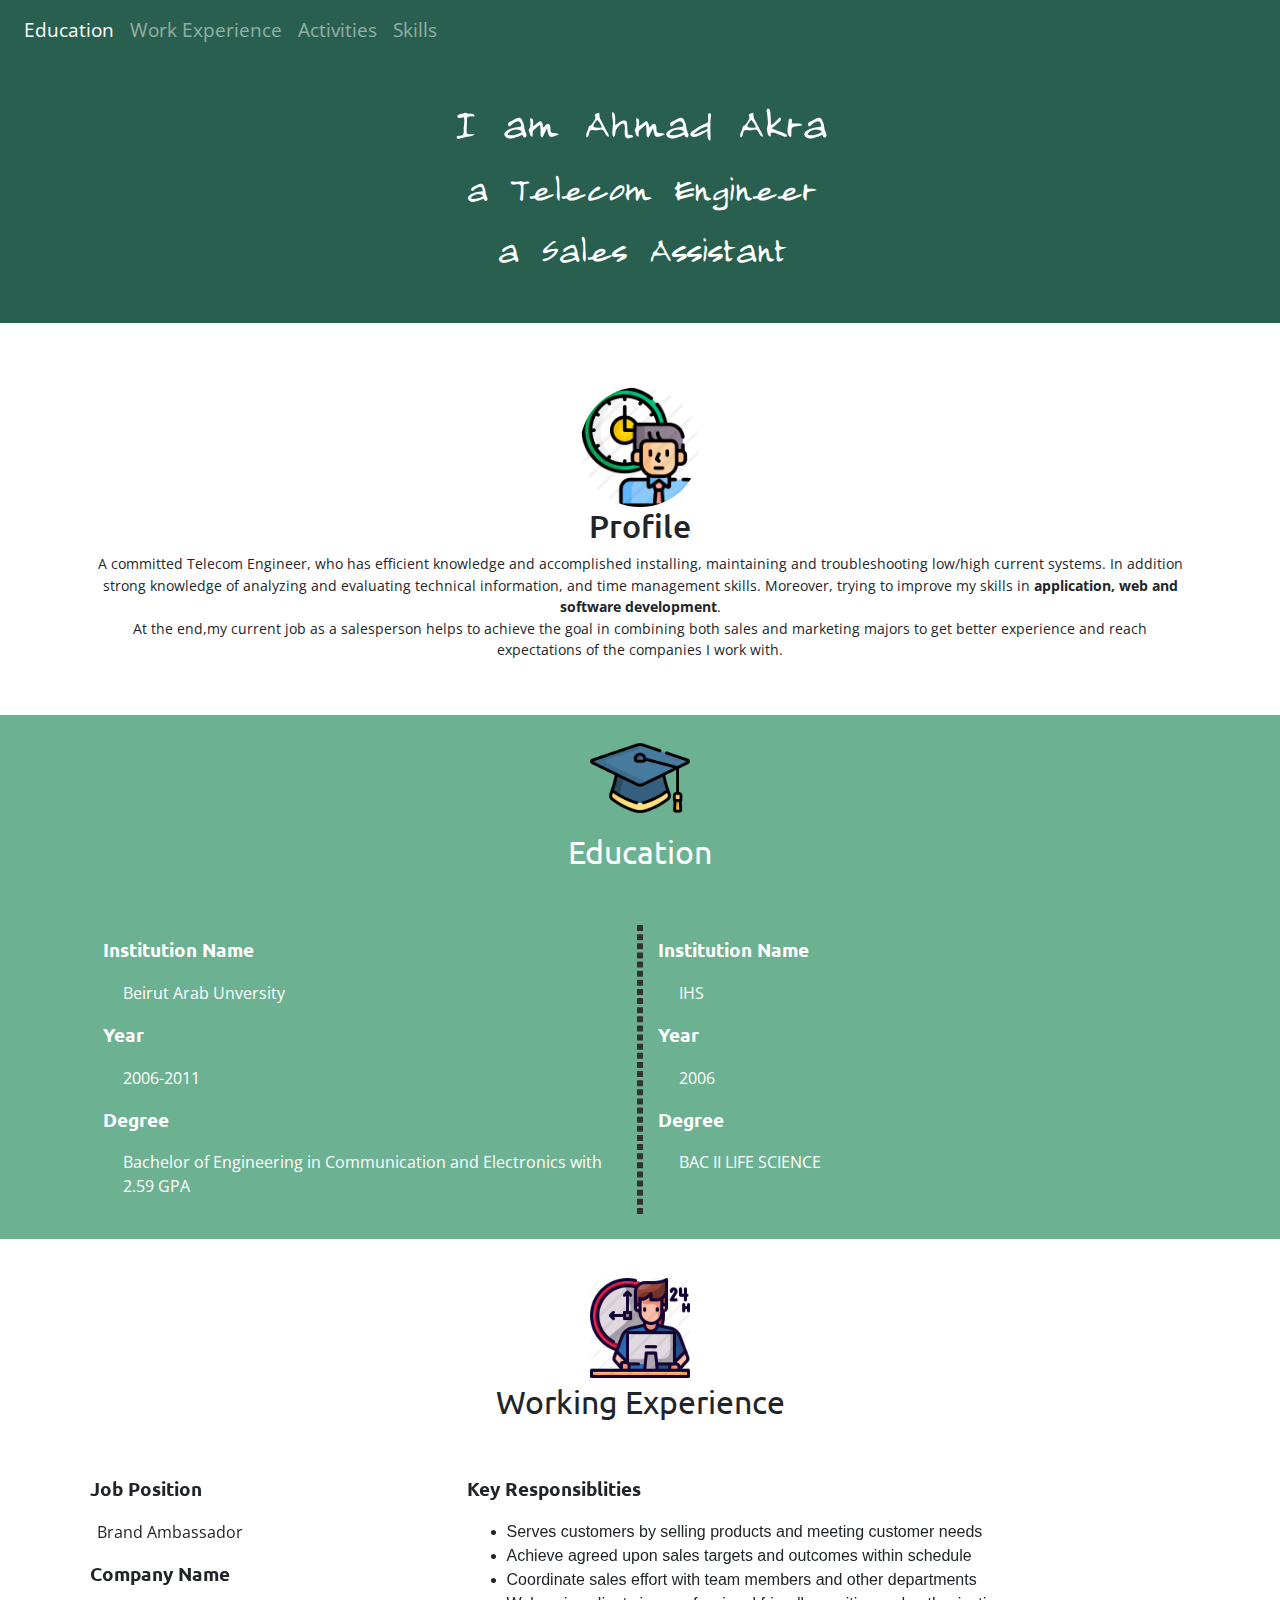
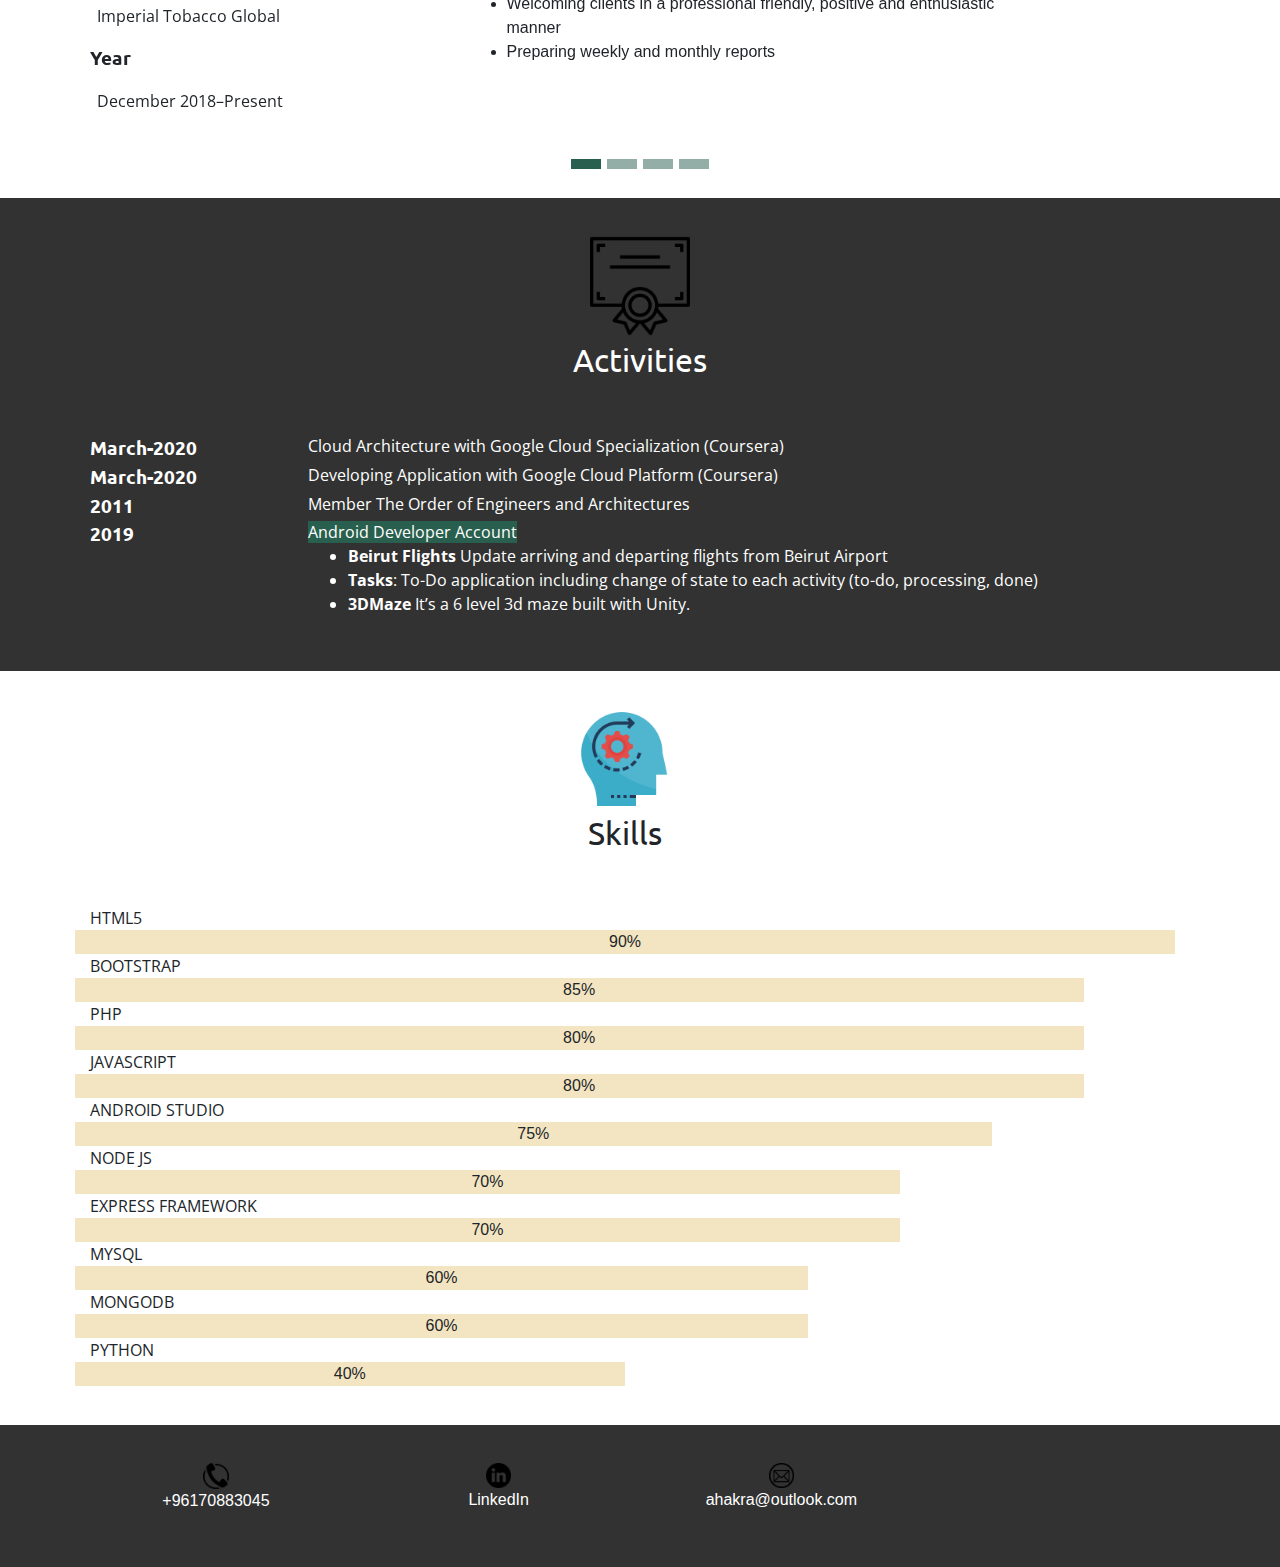
<file: index.html>
<!DOCTYPE html>
<html lang="en">
<head>
    <meta charset="UTF-8">
    <meta name="viewport" content="width=device-width, initial-scale=1.0">
    <title>Ahmad Akra CV</title>
    <link rel="stylesheet" href="https://cdnjs.cloudflare.com/ajax/libs/font-awesome/4.7.0/css/font-awesome.min.css">
    <link href="https://fonts.googleapis.com/css2?family=Calligraffitti&family=Long+Cang&family=Major+Mono+Display&family=Montserrat&family=Open+Sans&family=Ubuntu:wght@500&display=swap" rel="stylesheet">
    <link rel="stylesheet" href="css/bootstrap.css" >
    <link rel="stylesheet" href="css/stylesheet.css" >
   
    <link rel="icon"  type="image/png" href="images/favicon.png">
</head>
<body>
    <nav class="navbar navbar-expand-lg navbar-dark"id="navbar-color">
        
        <button class="navbar-toggler" type="button" data-toggle="collapse" data-target="#navbarNav" aria-controls="navbarNav" aria-expanded="false" aria-label="Toggle navigation">
          <span class="navbar-toggler-icon" style="background-color: balck;"></span>
        </button>
        <div class="collapse navbar-collapse" id="navbarNav">
          <ul class="navbar-nav">
            <li class="nav-item active">
              <a class="nav-link" href="#Education">Education <span class="sr-only">(current)</span></a>
            </li>
            <li class="nav-item">
              <a class="nav-link" href="#WorkExperience">Work Experience</a>
            </li>
            <li class="nav-item">
              <a class="nav-link" href="#Activities">Activities</a>
            </li>
            <li class="nav-item">
                <a class="nav-link" href="#Skills">Skills</a>
              </li>
       </ul>
        </div>
      </nav>   
<div class="name container-fluid">
    
    <h1>I am Ahmad Akra </h1>
    <h3>a Telecom Engineer </h3>
    <h3>a Sales Assistant </h3>

</div>

<div class="container-fluid profile">
    <img  class= "profile-image" src="images/favicon.png" alt="profile">
    <h1 class="profile-head"> Profile</h1>
    <p class="profile-description">A committed Telecom Engineer, who has efficient knowledge and 
        accomplished installing,
         maintaining and troubleshooting  low/high current systems. In addition strong knowledge of 
         analyzing and evaluating  technical information, and
            time management skills. Moreover, trying to improve my skills in<strong> application, web
            and software development</strong>.</br>At the end,my current job as a salesperson helps to achieve the goal in combining both  sales and marketing
             majors to get better experience and reach expectations 
             of the companies I work with.</p>
    </p>
</div>
<section id="Education">
<div class="container-fluid">

<div class="row education">
 

<div class="col-lg-12 education-head"> <img  class= " education-image" src="images/education.png" alt="profile" width="100px"> 
    <p>Education</p>  </div>
<div class="col-lg-6 education-uni">
    <p class="education-thead">Institution Name</p>
    <p class="education-body"> Beirut Arab Unversity</p>
    <p class="education-thead">Year</p>
    <p class="education-body">2006-2011</p>
    <p class="education-thead"> Degree</p>
    <p class="education-body">Bachelor of Engineering in Communication and Electronics with 2.59 GPA</p>
</div>
<div class="col-lg-6 education-school  ">
    <p class="education-thead">Institution Name</p>
    <p class="education-body">IHS</p>
    <p class="education-thead">Year</p>
    <p class="education-body">2006</p>
    <p class="education-thead">Degree</p>
    <p class="education-body">BAC II LIFE SCIENCE</p>
</div>
</div>
</div>
</section>

<section id="WorkExperience">
<div class="working ">
    <div class="col-lg-12 working-head">
        <img src="images/work.png" alt="work" width="100px">
        <p>Working Experience</p> </div>
    <div id="carouselExampleIndicators" class="carousel slide " data-ride="carousel"  data-interval="4000">
        <ol class="carousel-indicators">
            <li data-target="#carouselExampleIndicators" data-slide-to="0" class="active "></li>
            <li data-target="#carouselExampleIndicators" data-slide-to="1"></li>
            <li data-target="#carouselExampleIndicators" data-slide-to="2"></li>
            <li data-target="#carouselExampleIndicators" data-slide-to="3"></li>
          </ol>
       
  <div class="carousel-inner working-container">
    <div class="carousel-item active">
     <div class="row working-rows">
        <div class="col-lg-4 col-md-4">
            <p class="working-thead">Job Position</p>
            <p class="working-body">Brand Ambassador</p>
            <p class="working-thead">Company Name</p>
            <p class="working-body">Imperial Tobacco Global  </p>
            <p class="working-thead">Year</p>
            <p class="working-body">December 2018–Present</p>
        </div>
        <div class="col-lg-6 col-md-6">
            <p class="working-thead">Key Responsiblities</p>
            <ul>
                <li>Serves customers by selling products and meeting customer needs</li>
                <li>Achieve agreed upon sales targets and outcomes within schedule</li>
                <li>Coordinate sales effort with team members and other departments</li>
                <li>Welcoming clients in a professional friendly, positive and enthusiastic manner</li>
                <li>Preparing weekly and monthly reports</li>
            </ul>
        </div>
    
     </div>
    </div>
    <div class="carousel-item">
        <div class="row working-rows">
            <div class="col-lg-4 col-md-4">
                <p class="working-thead">Job Position</p>
                <p class="working-body">Sales Assistant</p>
                <p class="working-thead">Company Name</p>
                <p class="working-body">PAC </p>
                <p class="working-thead">Year</p>
                <p class="working-body">July 2016–December 2018</p>
            </div>
            <div class="col-lg-6 col-md-6">
                <p class="working-thead">Key Responsiblities</p>
                <ul>
                    <li>Serving customers by selling products and meeting customer needs</li>
                    <li>Achieving agreed upon sales targets and outcomes within schedule</li>
                </ul>
            </div>
         </div>
        </div>

    
    <div class="carousel-item no-gutters">
        
        <div class="row working-rows ">
            <div class="col-lg-4 col-md-4">
                <p class="working-thead">Job Position</p>
                <p class="working-body">Site Electrical Engineer</p>
                <p class="working-thead">Company Name</p>
                <p class="working-body">Saudi Oger</p>
                <p class="working-thead">Year</p>
                <p class="working-body">November 2011–December 2015</p>
            </div>
            <div class="col-lg-4 col-md-6">
                <p class="working-thead">Key Responsiblities</p>
                <ul>
                    <li>Installing 1st ,2nd and 3rd fix of High Current and Low
                        <ul>
                            <li>Fire alarm</li>
                            <li>Access Control</li>
                            <li>Data and Telephone</li>
                            <li>CCTV & MATV Systems</li>
                            <li>Transformers, Panel Boards,UPS & ATS</li>
                        </ul>
                    </li>
                </ul>
             </div>
             <div class="col-lg-4 col-md-4">  
                 <ul>
                <li>Checking technical designs and drawings to ensure that they are followed correctly</li>
                <li>Ensuring project packages meet agreed specifications, and/or timescales</li>
                <li>Preparing site reports and filling in other paperwork</li>
                <li>Following up Utilities</li>
                <li>Submitting BOQ</li>
                </ul>                 
            </div>

         </div>
        </div>
        <div class="carousel-item">
        
            <div class="row working-rows">
                <div class="col-lg-4 col-md-4">
                    <p class="working-thead">Job Position</p>
                    <p class="working-body">Technical Support Engineer</p>
                    <p class="working-thead">Company Name</p>
                    <p class="working-body">EKT - Katranji</p>
                    <p class="working-thead">Year</p>
                    <p class="working-body">August 2011–November 2011</p>
                </div>
                <div class="col-lg-4 col-md-4">
                    <p class="working-thead">Key Responsiblities</p>
                    <ul>
                        <li>Technical support and troubleshooter for various low current systems
                            <ul>
                                <li>Intrusion Systems</li>
                                <li>Fire Alarm</li>
                                <li>Access Contrl</li>
                                <li>Time Attendance</li>
                                <li>CCTV System</li>
                            </ul>
                        </li>
                        
                    </ul>
                </div>
                <div class="col-lg-4 col-md-4">
                    <ul>
                    <li>Identifying hardware and software solutions</li>
                    <li>Troubleshooting technical issues.</li>
                    <li>Talking customers through a series of actions to resolve a problem</li>
                    <li>Following up with clients to ensure the problem is resolved</li>
                    <li>Providing support in the form of procedural documentation</li>
                </ul>
                </div>
             </div>
            </div>

    </div>
    </div>
    </div>
  </div>
</div>
</section>
<section id="Activities">
<div class="container-fluid activities">
<div class="row">
<div class="col-lg-12 activities-head">
    <img src="images/activities.png" alt="Activities" width="100px" >
    <p>Activities</p>

</div>
<div class="col-lg-2 activities-thead">March-2020</div>
<div class="col-lg-9  activities-body">Cloud Architecture with Google Cloud Specialization (Coursera)</div>
<div class="col-lg-2 activities-thead">March-2020</div>
<div class="col-lg-9 activities-body">Developing Application with Google Cloud Platform (Coursera)</div>

<div class="col-lg-2 activities-thead">2011</div>
<div class="col-lg-9 activities-body">Member The Order of Engineers and Architectures</div>
<div class="col-lg-2 activities-thead">2019</div>
<div class="col-lg-9 activities-body">
    <a id="androiddeveloper" href="https://play.google.com/store/apps/developer?id=Ahmd+Ak">Android Developer Account</a>
            <ul>
                <li><strong>Beirut Flights</strong> Update arriving and departing flights from Beirut Airport</li>
                <li><strong>Tasks</strong>: To-Do application including change of state to each activity (to-do, processing, done)</li>
                <li><strong>3DMaze</strong>  It’s a 6 level 3d maze built with Unity.</li>
            </ul>
</div>
</div>
</div>
</section>

<section id="Skills">
<div class="row skills container-fluid">
    <div class="col-12 skills-head">
        
        <img src="images/skills.png" alt="skills" width="100px" >
        <p >Skills</p>
     </div>
      
             <div class="col-sm-10 skills-thead ">HTML5</div>
            <div class="col-sm-12 col-12 text-center " style="background-color: #f4e5c2;" >90%</div>
        
        
            <div class="col-sm-10 skills-thead ">BOOTSTRAP</div>
            <div class="col-sm-11 col-11 text-center " style="background-color: #f4e5c2;" >85%</div>
       
        
            <div class="col-sm-10 skills-thead">PHP</div>
            <div class="col-sm-11 col-11 text-center " style="background-color: #f4e5c2;" >80%</div>
        
        
            <div class="col-sm-10 skills-thead">JAVASCRIPT</div>
            <div class="col-sm-11 col-11 text-center " style="background-color: #f4e5c2;" >80%</div>
        
        
            <div class="col-sm-10 skills-thead">ANDROID STUDIO</div>
            <div class="col-sm-10 col-10 text-center " style="background-color: #f4e5c2;" >75%</div>
        
        
            <div class="col-sm-10 skills-thead ">NODE JS</div>
            <div class="col-sm-9  col-9 text-center " style="background-color: #f4e5c2;" >70%</div>
        
        
            <div class="col-sm-10 skills-thead ">EXPRESS FRAMEWORK</div>
            <div class="col-sm-9 col-9  text-center " style="background-color: #f4e5c2;" >70%</div>
        
        
            <div class="col-sm-10 skills-thead ">MYSQL</div>
            <div class="col-sm-8 col-8 text-center " style="background-color: #f4e5c2;" >60%</div>
        
        
            <div class="col-sm-10 skills-thead">MONGODB</div>
            <div class="col-sm-8 col-8 text-center " style="background-color: #f4e5c2;" >60%</div>
        
            <div class="col-sm-10 skills-thead">PYTHON</div>
            <div class="col-sm-6 col-6 text-center " style="background-color: #f4e5c2;" >40%</div>
        
    
</section>
</div>

<div class="links container-fluid">
<div class="row  ">
    <div class="col-lg-3">
      <img src="images/phone.png" alt="Snow" style="width:10%">
      <p>+96170883045</p>
    </div>
    <div class="col-lg-3">
      <img src="images/linkedin.PNG" alt="Forest" style="width:10%">
      <p><a href="https://www.linkedin.com/in/ahmad-akra-a2365137/">LinkedIn</a></p>
    </div>
    <div class="col-lg-3">
      <img src="images/mail.png" alt="Mountains" style="width:10%">
      <p><a href="mailto:ahakra@outlook.com">ahakra@outlook.com</a></p>
    </div>
  </div> 
</div>
<script src="js/jquery-3.3.1.min.js"></script>
<script src="js/popper.min.js"></script>
<script src="js/bootstrap.min.js"></script>   
</body>
</html>
</file>
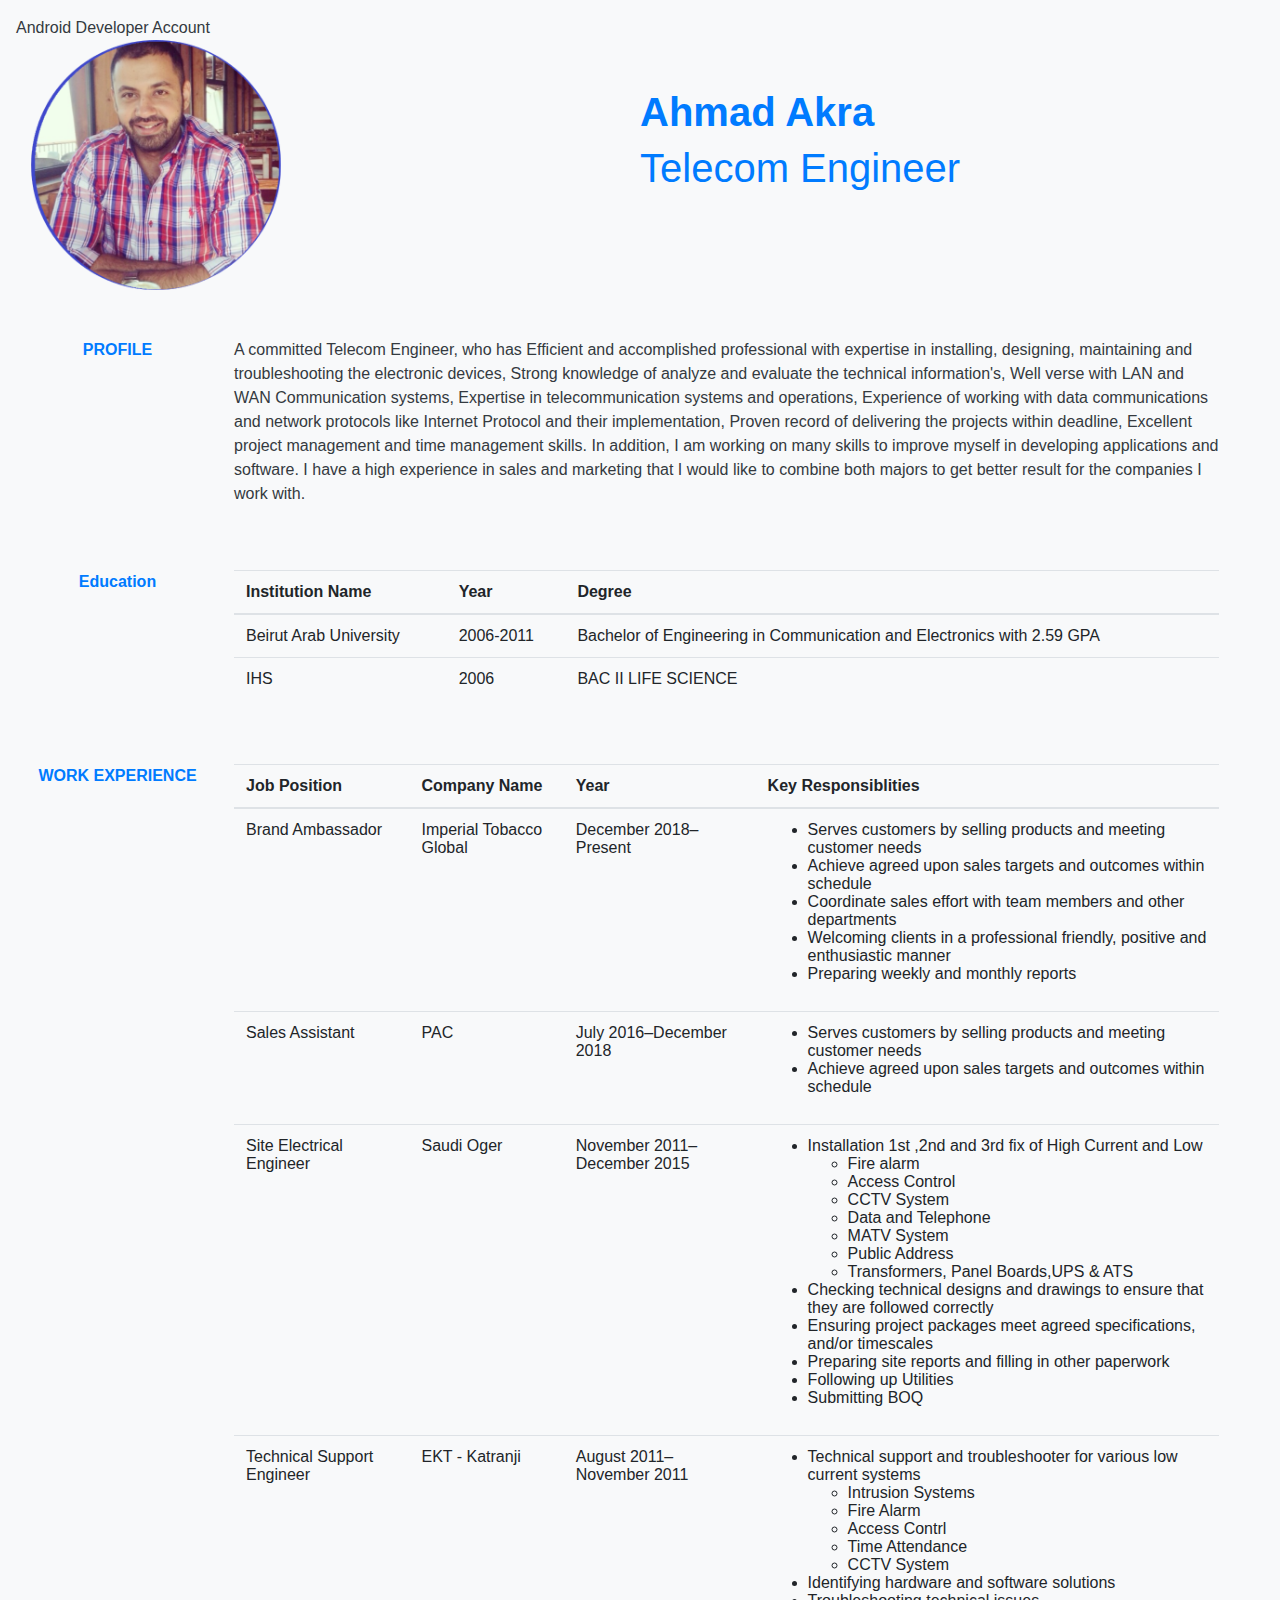
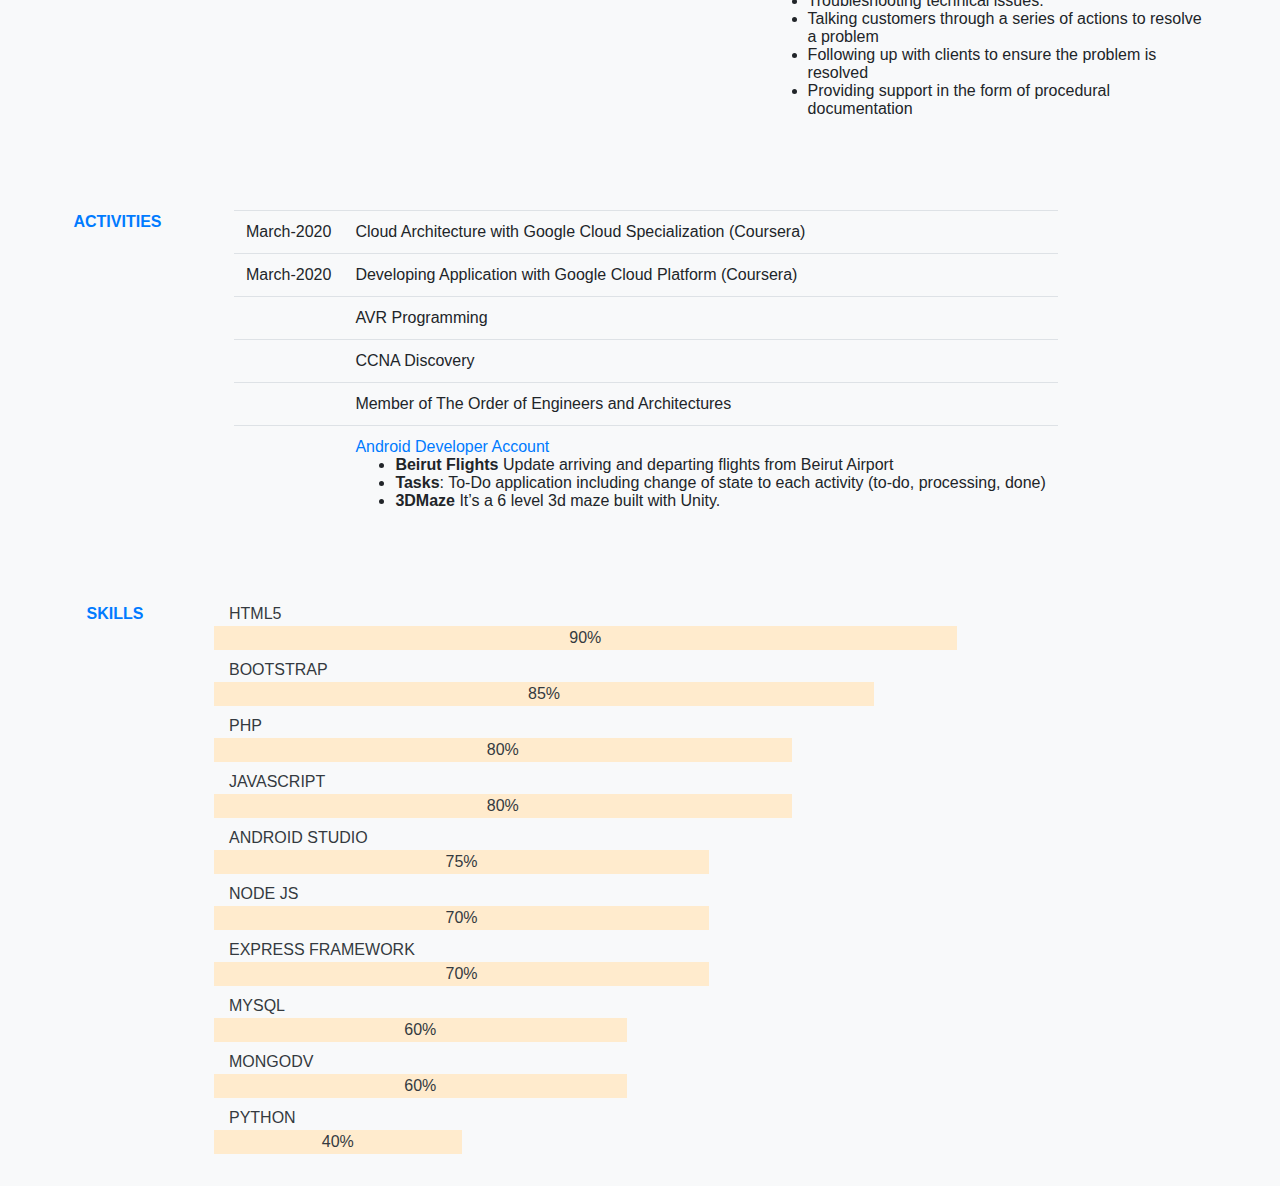
<file: index3.html>
Android Developer Account<!DOCTYPE html>
<html lang="en">
<head>
    <meta charset="UTF-8">
    <meta name="viewport" content="width=device-width, initial-scale=1.0">
    <title>Ahmad Akra CV</title>
    <link rel="stylesheet" href="css/bootstrap.css" >
</head>
<body class="p-3 mb-2 bg-light text-dark ">
   
   <div class="row container-fluid">
        <div class="col-bg-1 col-sm" >
            <img src="images/profile.png" alt="profile picture" width="250px" class="   mx-auto ">
        </div>
        <div class="col-bg-8 col-sm">
            <h1 class=" mt-5 font-weight-bold text-primary">Ahmad Akra</h1>
            <h1 class="text-primary">Telecom Engineer</h1>
        </div>
  </div>
  <div class="row container-fluid mt-5">
      <div class="col-2 text-center">
          <p class="font-weight-bold text-primary">PROFILE</p>
        </div>
      <div class="col-sm-10"><p>A committed Telecom Engineer, who has Efficient and 
          accomplished professional with expertise in installing, designing,
           maintaining and troubleshooting the electronic devices, Strong knowledge of 
           analyze and evaluate the technical information's, Well verse with LAN and WAN Communication
            systems, Expertise in telecommunication systems and operations, Experience of working with
             data communications and network protocols like Internet Protocol and their implementation,
              Proven record of delivering the projects within deadline, Excellent project management 
              and time management skills. In addition, I am working on many skills to improve myself in 
              developing applications and software. I have a high experience in sales and marketing that I 
              would like to combine both majors to get better result
               for the companies I work with.</p>
            </div>
        </div>
        <div class="row container-fluid mt-5">
            <div class="col-2">
            <p class="  text-center font-weight-bold  text-primary" >
               Education
            </p>
            </div>
            <div class="col-sm-10 table-responsive-lg">
                <table class="table">
                    <thead >
                    </tr>
                        <th >Institution Name</th>
                        <th>Year</th>
                        <th>Degree</th>
                </tr>
                    </thead>
                    <tbody>
                        <tr>
                            <td>Beirut Arab University</td>
                            <td>2006-2011</td>
                            <td>Bachelor of Engineering in Communication and Electronics with 2.59 GPA</td>
                        </tr>
                        <tr>
                            <td>IHS</td>
                            <td>2006</td>
                            <td>BAC II LIFE SCIENCE</td>
                        </tr>
                    </tbody>
                </table>
            </div> 
        </div>
       

        <div class="row container-fluid mt-5">
            <div class="col-2">
            <p class="  text-center font-weight-bold  text-primary" >
               WORK EXPERIENCE
            </p>
            </div>
            <div class="col-sm-10 table-responsive-lg">
                <table class="table">
                    <thead >
                    </tr>
                        <th >Job Position</th>
                        <th>Company Name</th>
                        <th>Year</th>
                        <th>Key Responsiblities</th>
                </tr>
                    </thead>
                    <tbody>
                        <tr>
                            <td>Brand Ambassador</td>
                            <td>Imperial Tobacco Global</td>
                            <td>December 2018–Present</td>
                            <td>
                                <ul>
                                    <li>Serves customers by selling products and meeting customer needs</li>
                                    <li>Achieve agreed upon sales targets and outcomes within schedule</li>
                                    <li>Coordinate sales effort with team members and other departments</li>
                                    <li>Welcoming clients in a professional friendly, positive and enthusiastic manner</li>
                                    <li>Preparing weekly and monthly reports</li>
                                </ul>
                            </td>
                        </tr>
                        <tr>
                            <td>Sales Assistant</td>
                            <td>PAC</td>
                            <td>July 2016–December 2018</td>
                            <td>
                                <ul>
                                    <li>Serves customers by selling products and meeting customer needs</li>
                                    <li>Achieve agreed upon sales targets and outcomes within schedule</li>
                                    
                                </ul>
                            </td>
                        </tr>
                        <tr>
                            <td>Site Electrical Engineer</td>
                            <td>Saudi Oger</td>
                            <td>November 2011–December 2015</td>
                            <td>
                                <ul>
                                    <li>Installation 1st ,2nd and 3rd fix of High Current and Low
                                        <ul>
                                            <li>Fire alarm</li>
                                            <li>Access Control</li>
                                            <li>CCTV System</li>
                                            <li>Data and Telephone</li>
                                            <li>MATV System</li>
                                            <li>Public Address</li>
                                            <li>Transformers, Panel Boards,UPS & ATS</li>
                                        </ul>
                                    </li>
                                    <li>Checking technical designs and drawings to ensure that they are followed correctly</li>
                                    <li>Ensuring project packages meet agreed specifications, and/or timescales</li>
                                    <li>Preparing site reports and filling in other paperwork</li>
                                    <li>Following up Utilities</li>
                                    <li>Submitting BOQ</li>
                                    
                                </ul>
                            </td>
                        </tr>
                        <tr>
                            <td>Technical Support Engineer</td>
                            <td>EKT - Katranji</td>
                            <td>August 2011–November 2011</td>
                            <td>
                                <ul>
                                <li>Technical support and troubleshooter for various low current systems
                                    <ul>
                                        <li>Intrusion Systems</li>
                                        <li>Fire Alarm</li>
                                        <li>Access Contrl</li>
                                        <li>Time Attendance</li>
                                        <li>CCTV System</li>
                                    </ul>
                                </li>
                                <li>Identifying hardware and software solutions</li>
                                <li>Troubleshooting technical issues.</li>
                                <li>Talking customers through a series of actions to resolve a problem</li>
                                <li>Following up with clients to ensure the problem is resolved</li>
                                <li>Providing support in the form of procedural documentation</li>
                            </ul>
                            </td>
                        </tr>
                    </tbody>
                </table>
            </div> 
        </div>
       
        <div class="row container-fluid mt-5">
            <div class="col-2 text-center">
                <p class="font-weight-bold text-primary">ACTIVITIES</p>
              </div>
               <div>
                <div class="col-12 table-responsive-lg">
                    <table class="table">
                        
                         <tbody>
                             <tr>
                                 <td>March-2020</td>
                                 <td>Cloud Architecture with Google Cloud Specialization (Coursera)</td>
                             </tr>
                             <tr>
                                 <td>March-2020</td>
                                 <td>Developing Application with Google Cloud Platform (Coursera)</td>
                             </tr>
                             <tr>
                                 <td></td>
                                 <td>AVR Programming</td>
                             </tr>
                             <tr>
                                <td></td>
                                <td>CCNA Discovery</td>
                            </tr>
                            <tr>
                                <td></td>
                                <td>Member of The Order of Engineers and Architectures</td>
                            </tr>
                            <tr>
                                <td></td>
                                <td ><a href="https://play.google.com/store/apps/developer?id=Ahmd+Ak">Android Developer Account</a>
                                    <ul>
                                        <li><strong>Beirut Flights</strong> Update arriving and departing flights from Beirut Airport</li>
                                        <li><strong>Tasks</strong>: To-Do application including change of state to each activity (to-do, processing, done)</li>
                                        <li><strong>3DMaze</strong>  It’s a 6 level 3d maze built with Unity.</li>

                                    </ul>
                                </td>
                            </tr>
                         </tbody>
                         </table>
                </div>
                </div>
                <div class="row container-fluid mt-5">
                    <div class="col-2 text-center">
                        <p class="font-weight-bold text-primary">SKILLS</p>
                     </div>
                      <div class="col-sm-10">

                        <div class="row mb-2"> 
                            <div class="col-sm-10 ">HTML5</div>
                            <div class="col-sm-9 col-9 text-center " style="background-color: blanchedalmond;" >90%</div>
                        </div>
                        <div class="row mb-2"> 
                            <div class="col-sm-10 ">BOOTSTRAP</div>
                            <div class="col-sm-8 col-8 text-center " style="background-color: blanchedalmond;" >85%</div>
                        </div>
                        <div class="row mb-2"> 
                            <div class="col-sm-10 ">PHP</div>
                            <div class="col-sm-7 col-7 text-center " style="background-color: blanchedalmond;" >80%</div>
                        </div>
                        <div class="row mb-2"> 
                            <div class="col-sm-10">JAVASCRIPT</div>
                            <div class="col-sm-7 col-7 text-center " style="background-color: blanchedalmond;" >80%</div>
                        </div>
                        <div class="row mb-2"> 
                            <div class="col-sm-10 ">ANDROID STUDIO</div>
                            <div class="col-sm-6 col-6 text-center " style="background-color: blanchedalmond;" >75%</div>
                        </div>
                        <div class="row mb-2"> 
                            <div class="col-sm-10 ">NODE JS</div>
                            <div class="col-sm-6  col-6 text-center " style="background-color: blanchedalmond;" >70%</div>
                        </div>
                        <div class="row mb-2"> 
                            <div class="col-sm-10 ">EXPRESS FRAMEWORK</div>
                            <div class="col-sm-6 col-6  text-center " style="background-color: blanchedalmond;" >70%</div>
                        </div>
                        <div class="row mb-2"> 
                            <div class="col-sm-10 ">MYSQL</div>
                            <div class="col-sm-5 col-5 text-center " style="background-color: blanchedalmond;" >60%</div>
                        </div>
                        <div class="row mb-2"> 
                            <div class="col-sm-10 ">MONGODV</div>
                            <div class="col-sm-5 col-5 text-center " style="background-color: blanchedalmond;" >60%</div>
                        </div>
                        <div class="row mb-2"> 
                            <div class="col-sm-10 ">PYTHON</div>
                            <div class="col-sm-3 col-3 text-center " style="background-color: blanchedalmond;" >40%</div>
                        </div>
                    </div>
                      
                </div>

<script src="js/jquery-3.3.1.min.js"></script>
<script src="js/popper.min.js"></script>
<script src="js/bootstrap.min.js"></script>
</body>
</html>
</file>
<file: css/stylesheet.css>
#navbar-color
{
    background-color: #295f4e; 
    color:white;
    font-family: 'Open Sans', sans-serif;   
    font-size: 1.2rem;
    padding-bottom: 2%;
    
}

.name
{   
    padding: 1% 7% 3%;
    background-color: #295f4e; 
    color:white;
}
.name h1
{
    font-family: 'Long Cang', cursive;
    text-align: center;
    font-size: 3.2rem;
}
.name h3
{
    text-align: center;
    font-size: 2.8rem;
    font-family: 'Long Cang', cursive;
}


.profile
{
    text-align: center;
    padding:5% 7% 3%;
}
.profile-image
{   
    border-radius: 100%;
    width: 120px;
    height: 120px;
}
.profile-head
{
 font-family: 'Ubuntu', sans-serif;
 font-size: 2rem;   
}
.profile-description
{
    font-family: 'Open Sans', sans-serif;
    font-size:0.9rem;
}

.education
{
    padding:1% 7% 2%;
    background-color: #6db193;
    color:white;
}

.education-uni
{   padding-top:1%;
    border-style: none dashed none none;
    border-color: #323232;
}
.education-school
{   padding-top:1%;
    border-style: none none none dashed;
    border-color: #323232;
}
.education-head
{
    text-align: center;
 font-family: 'Ubuntu', sans-serif;
 font-size: 2rem;   
 padding-bottom: 3%;
}

.education-thead
{   
    font-family: 'Ubuntu', sans-serif;
    font-weight: bold;
    font-size: 1.2rem;
}

.education-body
{
    padding-left:4%;
    font-size: 1rem;
    font-family: 'Open Sans', sans-serif;
    
}

.working
{
padding: 3% 7% 1%;
}
.working-head
{
    text-align: center;
    font-family: 'Ubuntu', sans-serif;
    font-size: 2rem;   
    padding-bottom: 3%;
}
.working-rows
{
    height: 310px;
}
.working-thead
{
    font-family: 'Ubuntu', sans-serif;
    font-weight: bold;
    font-size: 1.2rem;  
}

.working-body
{
    padding-left:2%;
    font-size: 1rem;
    font-family: 'Open Sans', sans-serif;   
}


@media screen and (max-width: 900px)
{
                .working-head
            {
                text-align: center;
                font-family: 'Ubuntu', sans-serif;
                font-size: 1rem;   
                padding-bottom: 3%;
            }

                .working-container
                {
                    line-height: 0.95;
                    height: 650px;   
                }
                .working-thead
            {
              
                font-size: 1rem;  
            }
            .working-body
            {
                font-size: 0.8em;
            }

}




.activities
{
    padding: 3% 7% 3%;   
    background-color: #323232;
    color:white;
}
.activities-head
{
    text-align: center;
    font-family: 'Ubuntu', sans-serif;
    font-size: 2rem;   
    padding-bottom: 3%;   
}

.activities-thead
{
    font-family: 'Ubuntu', sans-serif;
    font-weight: bold;
    font-size: 1.2rem;  
}

.activities-body
{
    padding-left:4%;
    font-size: 1rem;
    font-family: 'Open Sans', sans-serif;   
}

.skills
{
     padding: 3% 7% 3%;   
    
}
.skills-head
{   text-align: center;
    font-family: 'Ubuntu', sans-serif;
    font-size: 2rem;   
    padding-bottom: 3%;   
}
.skills-thead
{
    
    font-size: 1rem;
    font-family: 'Open Sans', sans-serif;   
}

.links
{
    padding: 3% 7% 3%;   
    color:white;   
    width: 100%;
    background-color: #323232;
    text-align: center;
}

a {
    color:white;
    text-decoration: none;
}
a:hover{
    color: #f4e5c2
}
#androiddeveloper {
Background-color:#295f4e;
}
</file>
